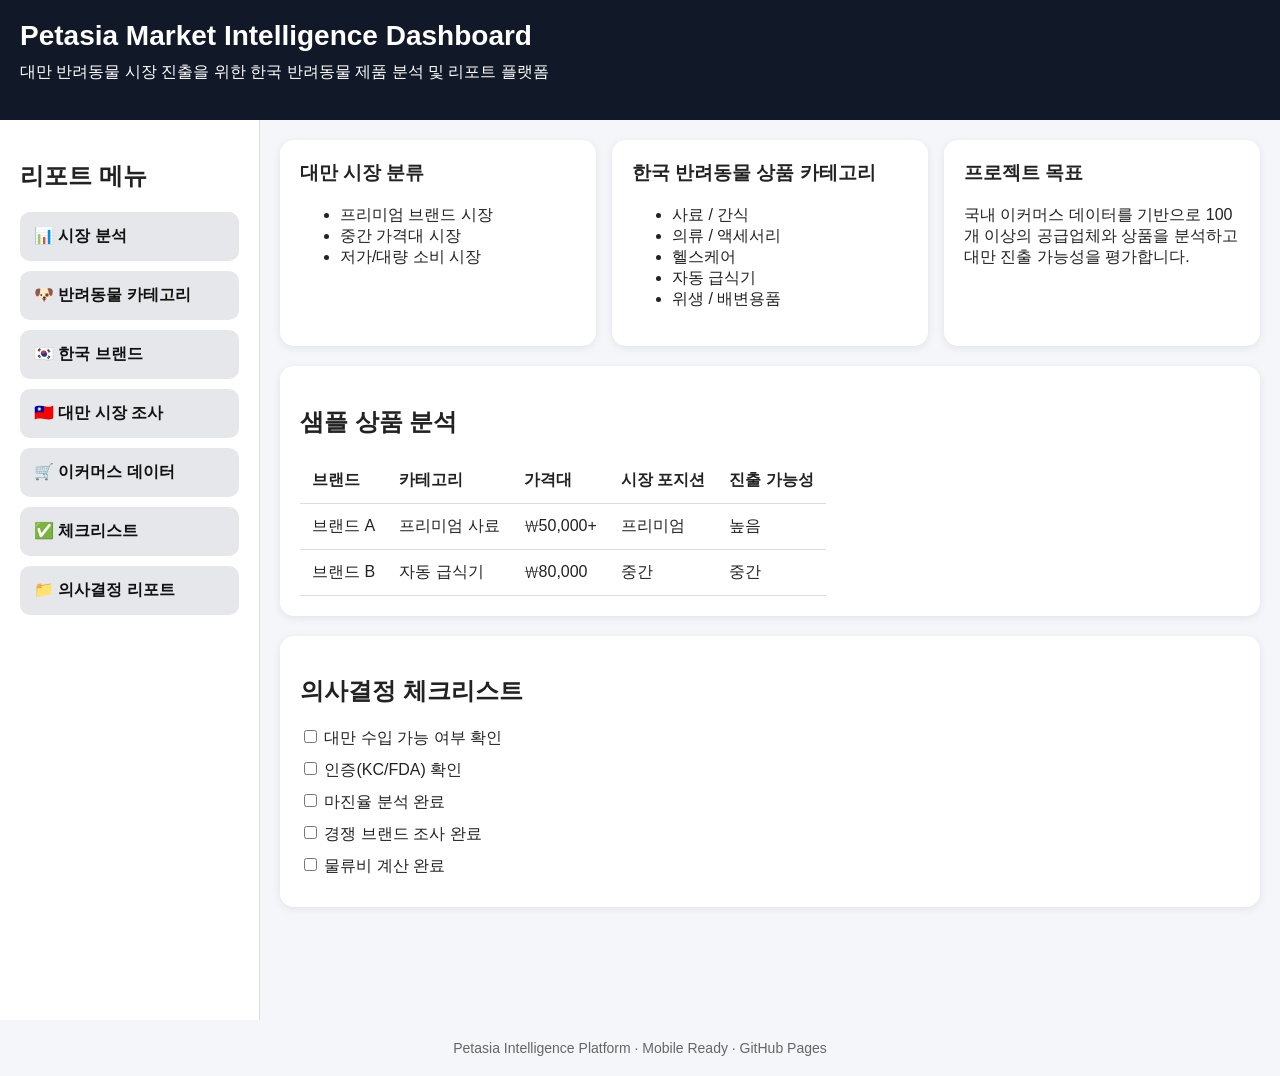
<file: index.html>
<!DOCTYPE html>
<html lang="ko">
<head>
<meta charset="UTF-8" />
<meta name="viewport" content="width=device-width, initial-scale=1.0" />
<title>Petasia Market Intelligence</title>
<style>
*{box-sizing:border-box}
body{
font-family:Arial,sans-serif;
margin:0;
background:#f4f6f9;
color:#222;
}
header{
background:#111827;
color:white;
padding:20px;
}
header h1{
margin:0;
font-size:28px;
}
header p{
margin-top:8px;
line-height:1.5;
}
.container{
display:flex;
min-height:100vh;
}
aside{
width:260px;
background:#fff;
border-right:1px solid #ddd;
padding:20px;
}
.menu{
display:flex;
flex-direction:column;
gap:10px;
}
.menu a{
text-decoration:none;
background:#e5e7eb;
padding:14px;
border-radius:10px;
color:#111;
font-weight:bold;
display:block;
transition:0.2s;
}
.menu a:hover{
background:#d1d5db;
}
main{
flex:1;
padding:20px;
}
.grid{
display:grid;
grid-template-columns:repeat(auto-fit,minmax(240px,1fr));
gap:16px;
}
.card{
background:#fff;
padding:20px;
border-radius:14px;
box-shadow:0 2px 8px rgba(0,0,0,0.08);
}
.card h3{
margin-top:0;
}
table{
width:100%;
border-collapse:collapse;
overflow-x:auto;
display:block;
}
th,td{
padding:12px;
border-bottom:1px solid #ddd;
text-align:left;
white-space:nowrap;
}
.checklist label{
display:block;
margin:10px 0;
}
footer{
text-align:center;
padding:20px;
color:#666;
font-size:14px;
}
@media (max-width:768px){
.container{
flex-direction:column;
}
aside{
width:100%;
border-right:none;
border-bottom:1px solid #ddd;
}
.menu{
display:grid;
grid-template-columns:1fr 1fr;
gap:10px;
}
header h1{
font-size:22px;
}
main{
padding:14px;
}
.grid{
grid-template-columns:1fr;
}
.card{
padding:16px;
}
}
</style>
</head>
<body>
<header>
<h1>Petasia Market Intelligence Dashboard</h1>
<p>대만 반려동물 시장 진출을 위한 한국 반려동물 제품 분석 및 리포트 플랫폼</p>
</header>

<div class="container">
<aside>
<h2>리포트 메뉴</h2>
<div class="menu">
<a href="market-analysis.html">📊 시장 분석</a>
<a href="pet-category.html">🐶 반려동물 카테고리</a>
<a href="korean-brands.html">🇰🇷 한국 브랜드</a>
<a href="taiwan-market.html">🇹🇼 대만 시장 조사</a>
<a href="ecommerce-data.html">🛒 이커머스 데이터</a>
<a href="checklist.html">✅ 체크리스트</a>
<a href="decision-report.html">📁 의사결정 리포트</a>
</div>
</aside>

<main>
<section class="grid">
<div class="card">
<h3>대만 시장 분류</h3>
<ul>
<li>프리미엄 브랜드 시장</li>
<li>중간 가격대 시장</li>
<li>저가/대량 소비 시장</li>
</ul>
</div>

<div class="card">
<h3>한국 반려동물 상품 카테고리</h3>
<ul>
<li>사료 / 간식</li>
<li>의류 / 액세서리</li>
<li>헬스케어</li>
<li>자동 급식기</li>
<li>위생 / 배변용품</li>
</ul>
</div>

<div class="card">
<h3>프로젝트 목표</h3>
<p>국내 이커머스 데이터를 기반으로 100개 이상의 공급업체와 상품을 분석하고 대만 진출 가능성을 평가합니다.</p>
</div>
</section>

<section class="card" style="margin-top:20px;">
<h2>샘플 상품 분석</h2>
<table>
<thead>
<tr>
<th>브랜드</th>
<th>카테고리</th>
<th>가격대</th>
<th>시장 포지션</th>
<th>진출 가능성</th>
</tr>
</thead>
<tbody>
<tr>
<td>브랜드 A</td>
<td>프리미엄 사료</td>
<td>₩50,000+</td>
<td>프리미엄</td>
<td>높음</td>
</tr>
<tr>
<td>브랜드 B</td>
<td>자동 급식기</td>
<td>₩80,000</td>
<td>중간</td>
<td>중간</td>
</tr>
</tbody>
</table>
</section>

<section class="card checklist" style="margin-top:20px;">
<h2>의사결정 체크리스트</h2>
<label><input type="checkbox"> 대만 수입 가능 여부 확인</label>
<label><input type="checkbox"> 인증(KC/FDA) 확인</label>
<label><input type="checkbox"> 마진율 분석 완료</label>
<label><input type="checkbox"> 경쟁 브랜드 조사 완료</label>
<label><input type="checkbox"> 물류비 계산 완료</label>
</section>
</main>
</div>

<footer>
Petasia Intelligence Platform · Mobile Ready · GitHub Pages
</footer>
</body>
</html>
</file>
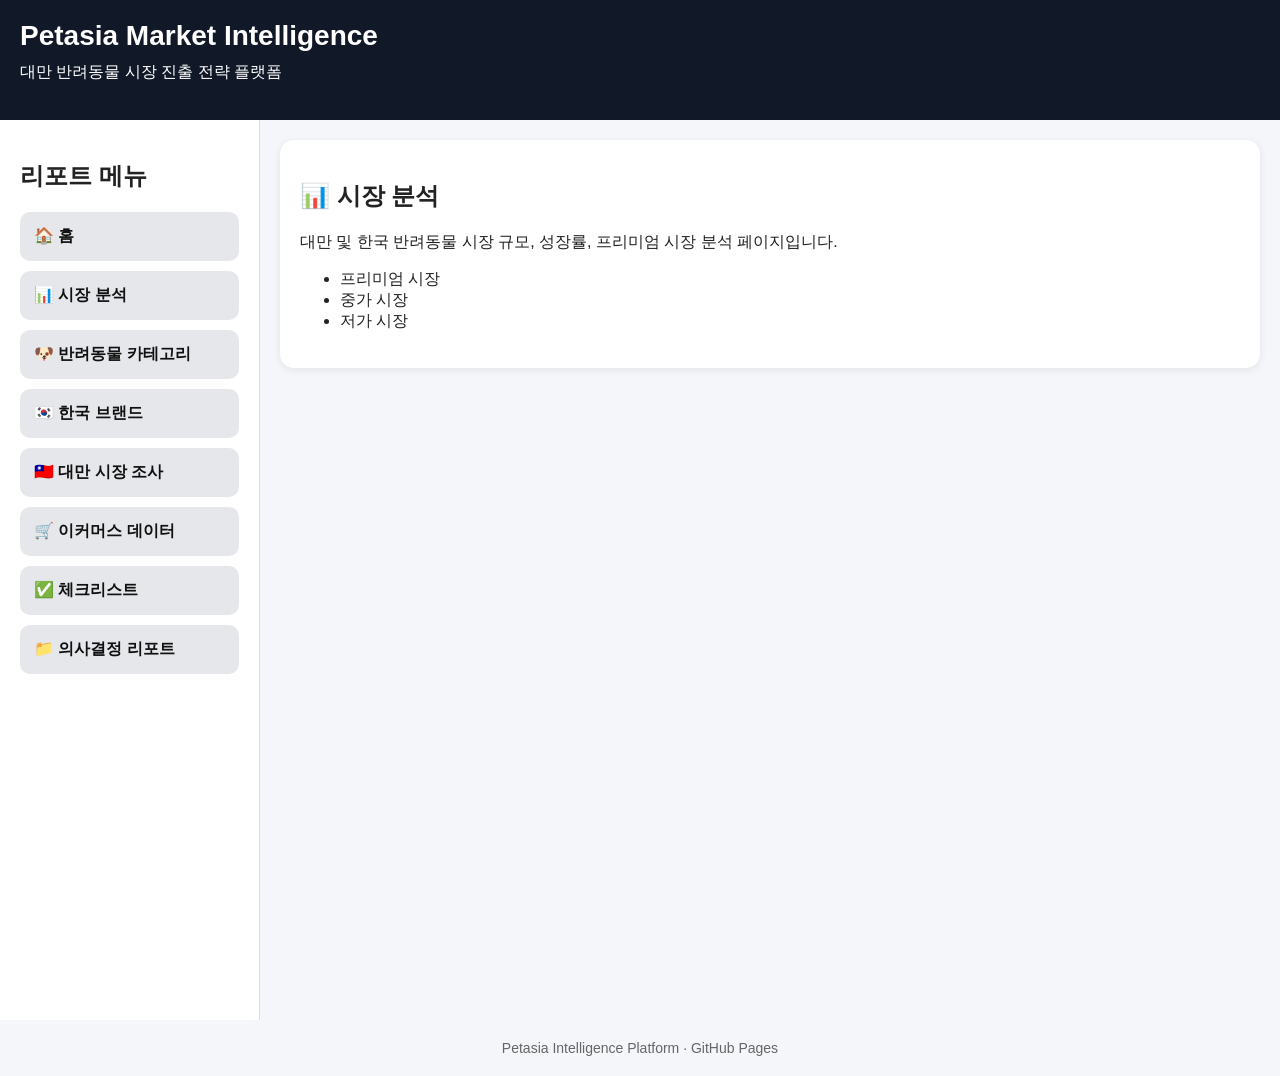
<file: market-analysis.html>
<!DOCTYPE html>
<html lang="ko">
<head>
<meta charset="UTF-8">
<meta name="viewport" content="width=device-width, initial-scale=1.0">
<title>시장 분석</title>
<link rel="stylesheet" href="styles.css">
</head>
<body>
<script src="layout.js"></script>
<script>
renderLayout('📊 시장 분석', `
<p>대만 및 한국 반려동물 시장 규모, 성장률, 프리미엄 시장 분석 페이지입니다.</p>
<ul>
<li>프리미엄 시장</li>
<li>중가 시장</li>
<li>저가 시장</li>
</ul>
`)
</script>
</body>
</html>
</file>
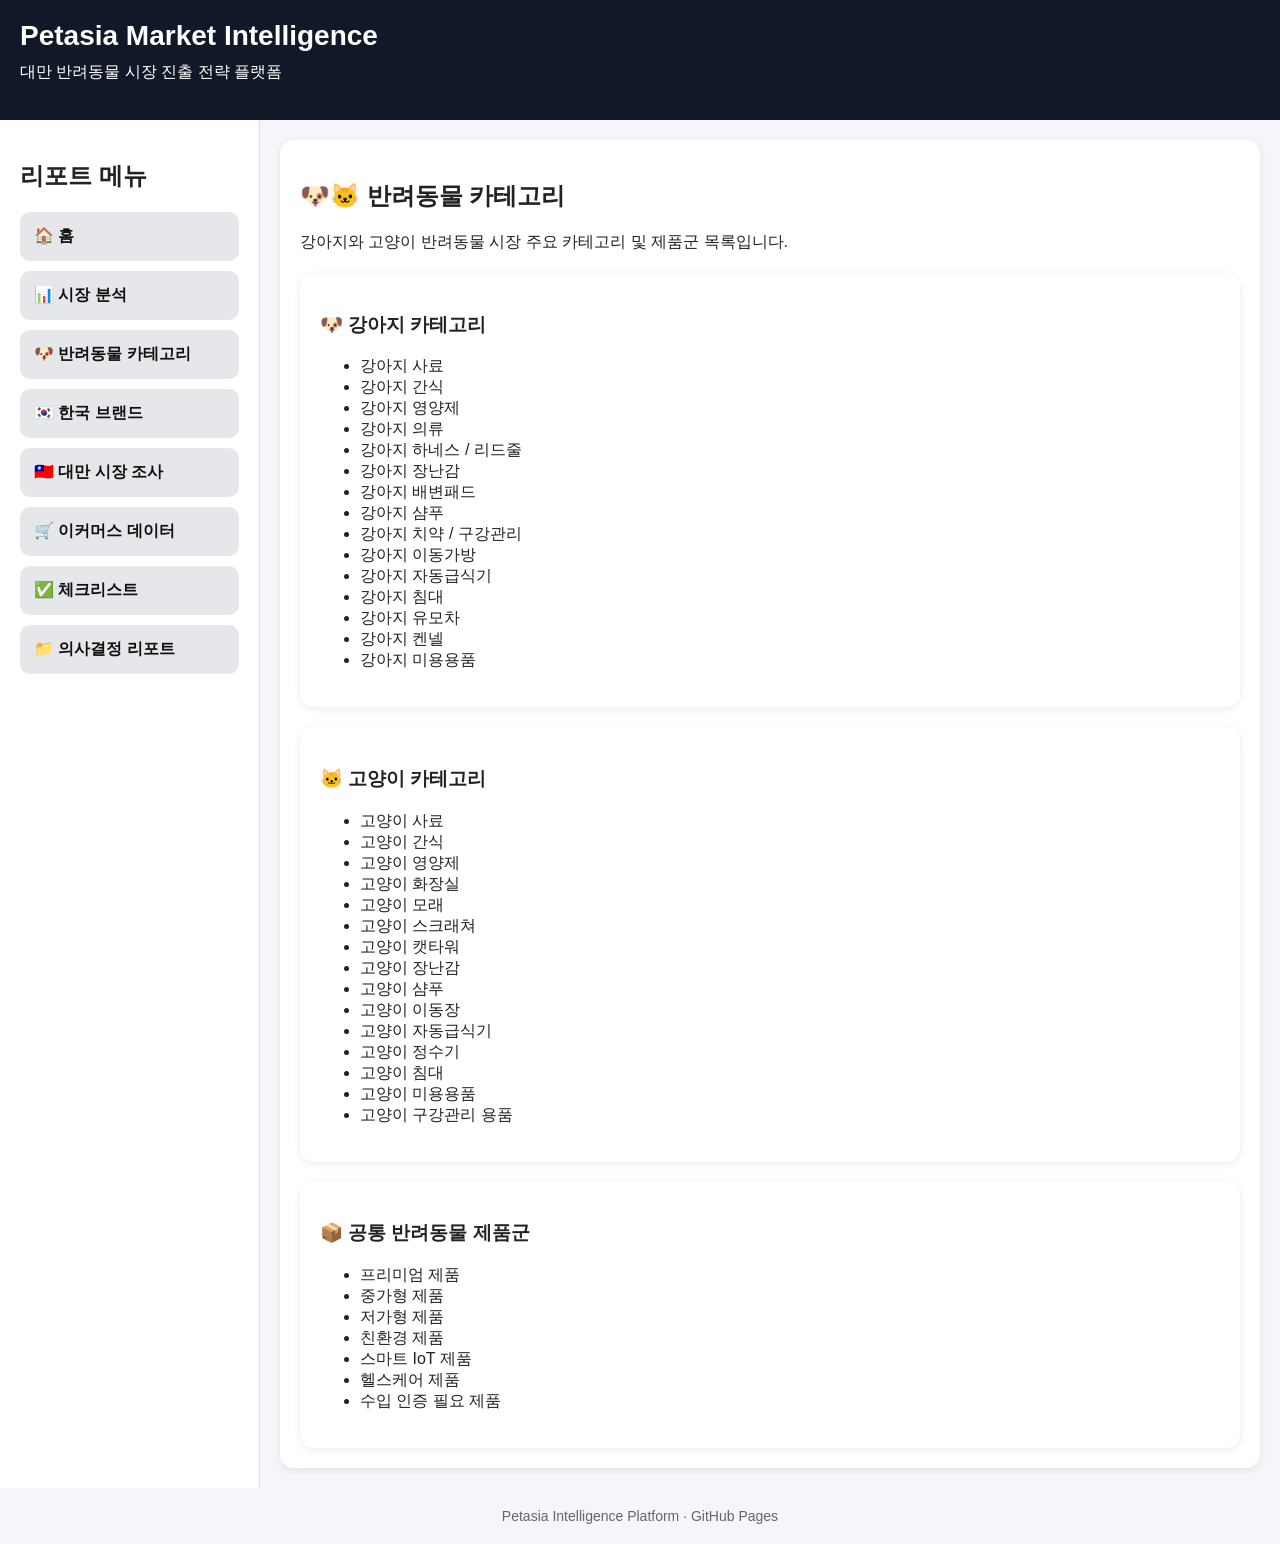
<file: pet-category.html>
<!DOCTYPE html>
<html lang="ko">
<head>
<meta charset="UTF-8">
<meta name="viewport" content="width=device-width, initial-scale=1.0">
<title>반려동물 카테고리</title>
<link rel="stylesheet" href="styles.css">
</head>
<body>
<script src="layout.js"></script>
<script>
renderLayout('🐶🐱 반려동물 카테고리', `
<p>강아지와 고양이 반려동물 시장 주요 카테고리 및 제품군 목록입니다.</p>

<div class='card' style='margin-top:20px;'>
<h3>🐶 강아지 카테고리</h3>
<ul>
<li>강아지 사료</li>
<li>강아지 간식</li>
<li>강아지 영양제</li>
<li>강아지 의류</li>
<li>강아지 하네스 / 리드줄</li>
<li>강아지 장난감</li>
<li>강아지 배변패드</li>
<li>강아지 샴푸</li>
<li>강아지 치약 / 구강관리</li>
<li>강아지 이동가방</li>
<li>강아지 자동급식기</li>
<li>강아지 침대</li>
<li>강아지 유모차</li>
<li>강아지 켄넬</li>
<li>강아지 미용용품</li>
</ul>
</div>

<div class='card' style='margin-top:20px;'>
<h3>🐱 고양이 카테고리</h3>
<ul>
<li>고양이 사료</li>
<li>고양이 간식</li>
<li>고양이 영양제</li>
<li>고양이 화장실</li>
<li>고양이 모래</li>
<li>고양이 스크래쳐</li>
<li>고양이 캣타워</li>
<li>고양이 장난감</li>
<li>고양이 샴푸</li>
<li>고양이 이동장</li>
<li>고양이 자동급식기</li>
<li>고양이 정수기</li>
<li>고양이 침대</li>
<li>고양이 미용용품</li>
<li>고양이 구강관리 용품</li>
</ul>
</div>

<div class='card' style='margin-top:20px;'>
<h3>📦 공통 반려동물 제품군</h3>
<ul>
<li>프리미엄 제품</li>
<li>중가형 제품</li>
<li>저가형 제품</li>
<li>친환경 제품</li>
<li>스마트 IoT 제품</li>
<li>헬스케어 제품</li>
<li>수입 인증 필요 제품</li>
</ul>
</div>
`)
</script>
</body>
</html>
</file>
<file: styles.css>
*{box-sizing:border-box}
body{font-family:Arial,sans-serif;margin:0;background:#f4f6f9;color:#222}
header{background:#111827;color:#fff;padding:20px}
header h1{margin:0;font-size:28px}
header p{margin-top:8px;line-height:1.5}
.container{display:flex;min-height:100vh}
aside{width:260px;background:#fff;border-right:1px solid #ddd;padding:20px}
.menu{display:flex;flex-direction:column;gap:10px}
.menu a{text-decoration:none;background:#e5e7eb;padding:14px;border-radius:10px;color:#111;font-weight:bold;display:block}
.menu a:hover{background:#d1d5db}
main{flex:1;padding:20px}.card{background:#fff;padding:20px;border-radius:14px;box-shadow:0 2px 8px rgba(0,0,0,0.08)}
footer{text-align:center;padding:20px;color:#666;font-size:14px}
@media(max-width:768px){.container{flex-direction:column}aside{width:100%;border-right:none;border-bottom:1px solid #ddd}.menu{display:grid;grid-template-columns:1fr 1fr;gap:10px}header h1{font-size:22px}main{padding:14px}}
</file>
